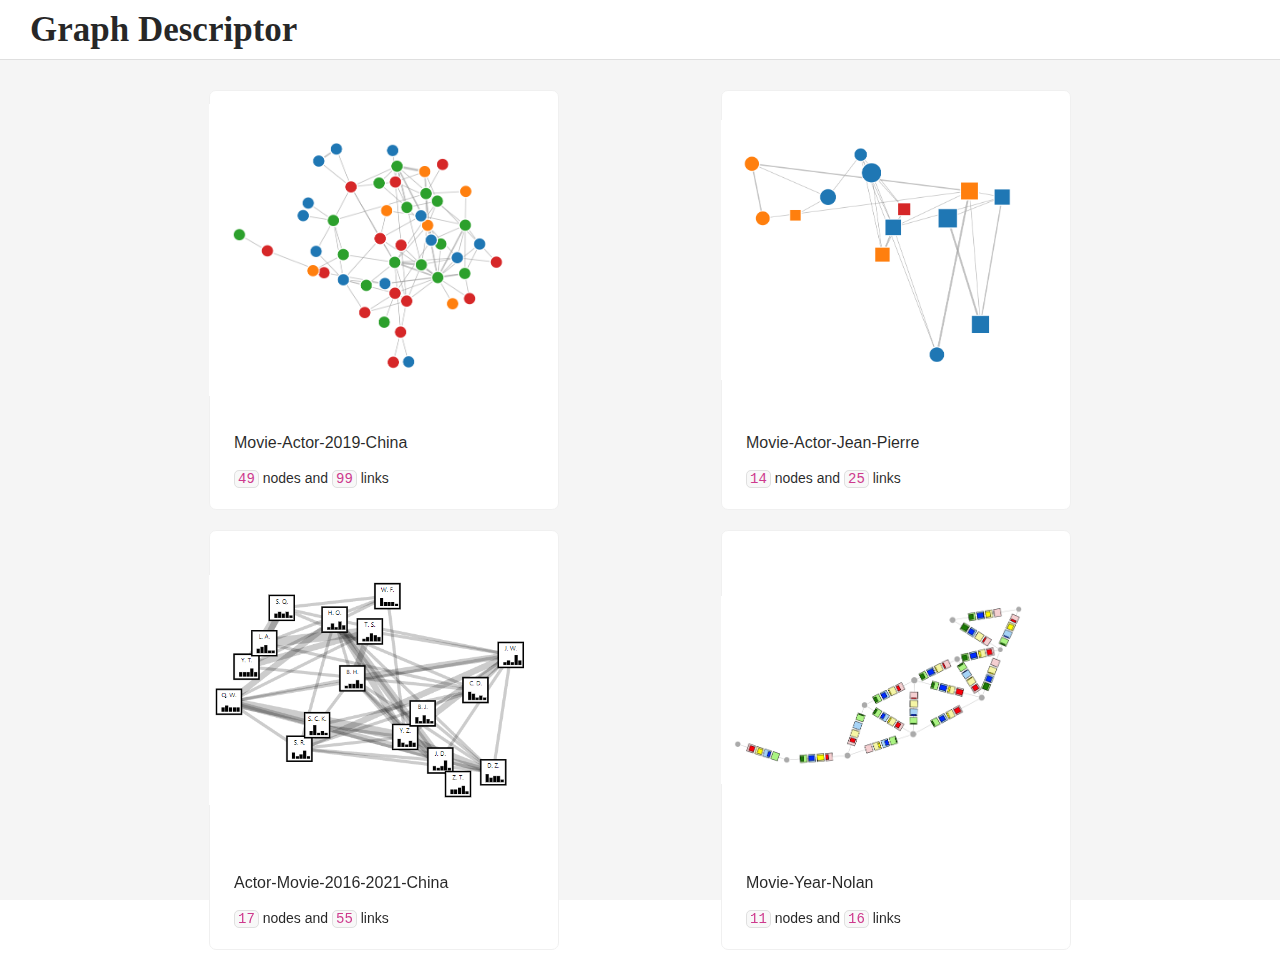
<file: index.html>
<!doctype html><html lang="en"><head><meta charset="utf-8" lang="en-us"/><link rel="icon" href="/favicon.ico"/><meta name="viewport" content="width=device-width,initial-scale=1"/><meta name="theme-color" content="#000000"/><meta name="description" content="Web site created using create-react-app"/><link rel="apple-touch-icon" href="/logo192.png"/><link rel="manifest" href="/manifest.json"/><title>Graph Auxiliaries</title><link href="/static/css/2.6225dae6.chunk.css" rel="stylesheet"><link href="/static/css/main.42144d63.chunk.css" rel="stylesheet"></head><body><noscript>You need to enable JavaScript to run this app.</noscript><div id="root"></div><script>!function(e){function r(r){for(var n,a,i=r[0],c=r[1],l=r[2],f=0,s=[];f<i.length;f++)a=i[f],Object.prototype.hasOwnProperty.call(o,a)&&o[a]&&s.push(o[a][0]),o[a]=0;for(n in c)Object.prototype.hasOwnProperty.call(c,n)&&(e[n]=c[n]);for(p&&p(r);s.length;)s.shift()();return u.push.apply(u,l||[]),t()}function t(){for(var e,r=0;r<u.length;r++){for(var t=u[r],n=!0,i=1;i<t.length;i++){var c=t[i];0!==o[c]&&(n=!1)}n&&(u.splice(r--,1),e=a(a.s=t[0]))}return e}var n={},o={1:0},u=[];function a(r){if(n[r])return n[r].exports;var t=n[r]={i:r,l:!1,exports:{}};return e[r].call(t.exports,t,t.exports,a),t.l=!0,t.exports}a.e=function(e){var r=[],t=o[e];if(0!==t)if(t)r.push(t[2]);else{var n=new Promise((function(r,n){t=o[e]=[r,n]}));r.push(t[2]=n);var u,i=document.createElement("script");i.charset="utf-8",i.timeout=120,a.nc&&i.setAttribute("nonce",a.nc),i.src=function(e){return a.p+"static/js/"+({}[e]||e)+"."+{3:"7b218ca1"}[e]+".chunk.js"}(e);var c=new Error;u=function(r){i.onerror=i.onload=null,clearTimeout(l);var t=o[e];if(0!==t){if(t){var n=r&&("load"===r.type?"missing":r.type),u=r&&r.target&&r.target.src;c.message="Loading chunk "+e+" failed.\n("+n+": "+u+")",c.name="ChunkLoadError",c.type=n,c.request=u,t[1](c)}o[e]=void 0}};var l=setTimeout((function(){u({type:"timeout",target:i})}),12e4);i.onerror=i.onload=u,document.head.appendChild(i)}return Promise.all(r)},a.m=e,a.c=n,a.d=function(e,r,t){a.o(e,r)||Object.defineProperty(e,r,{enumerable:!0,get:t})},a.r=function(e){"undefined"!=typeof Symbol&&Symbol.toStringTag&&Object.defineProperty(e,Symbol.toStringTag,{value:"Module"}),Object.defineProperty(e,"__esModule",{value:!0})},a.t=function(e,r){if(1&r&&(e=a(e)),8&r)return e;if(4&r&&"object"==typeof e&&e&&e.__esModule)return e;var t=Object.create(null);if(a.r(t),Object.defineProperty(t,"default",{enumerable:!0,value:e}),2&r&&"string"!=typeof e)for(var n in e)a.d(t,n,function(r){return e[r]}.bind(null,n));return t},a.n=function(e){var r=e&&e.__esModule?function(){return e.default}:function(){return e};return a.d(r,"a",r),r},a.o=function(e,r){return Object.prototype.hasOwnProperty.call(e,r)},a.p="/",a.oe=function(e){throw console.error(e),e};var i=this["webpackJsonpgraph-descriptor"]=this["webpackJsonpgraph-descriptor"]||[],c=i.push.bind(i);i.push=r,i=i.slice();for(var l=0;l<i.length;l++)r(i[l]);var p=c;t()}([])</script><script src="/static/js/2.f3a6662b.chunk.js"></script><script src="/static/js/main.dfab8a91.chunk.js"></script></body></html>
</file>
<file: static/css/main.42144d63.chunk.css>
body{margin:0;font-family:-apple-system,BlinkMacSystemFont,"Segoe UI","Roboto","Oxygen","Ubuntu","Cantarell","Fira Sans","Droid Sans","Helvetica Neue",sans-serif;-webkit-font-smoothing:antialiased;-moz-osx-font-smoothing:grayscale;overflow:hidden}code{font-family:source-code-pro,Menlo,Monaco,Consolas,"Courier New",monospace}#desc-code-data{overflow-y:hidden}#desc-code-data:hover{overflow-y:scroll}#desc-code-data::-webkit-scrollbar{width:6px;height:1px}#desc-code-data::-webkit-scrollbar-thumb{background:#535353}#desc-code-data::-webkit-scrollbar-track{background:#ededed}@-webkit-keyframes scale{0%{-webkit-transform:scale(1);transform:scale(1);opacity:1}45%{-webkit-transform:scale(.1);transform:scale(.1);opacity:.7}80%{-webkit-transform:scale(1);transform:scale(1);opacity:1}}.ball-pulse>div:first-child{-webkit-animation:scale .75s cubic-bezier(.2,.68,.18,1.08) -.24s infinite;animation:scale .75s cubic-bezier(.2,.68,.18,1.08) -.24s infinite}.ball-pulse>div:nth-child(2){-webkit-animation:scale .75s cubic-bezier(.2,.68,.18,1.08) -.12s infinite;animation:scale .75s cubic-bezier(.2,.68,.18,1.08) -.12s infinite}.ball-pulse>div:nth-child(3){-webkit-animation:scale .75s cubic-bezier(.2,.68,.18,1.08) 0s infinite;animation:scale .75s cubic-bezier(.2,.68,.18,1.08) 0s infinite}.ball-pulse>div{background-color:#fff;width:15px;height:15px;border-radius:100%;margin:2px;-webkit-animation-fill-mode:both;animation-fill-mode:both;display:inline-block}@-webkit-keyframes ball-pulse-sync{33%{-webkit-transform:translateY(10px);transform:translateY(10px)}66%{-webkit-transform:translateY(-10px);transform:translateY(-10px)}to{-webkit-transform:translateY(0);transform:translateY(0)}}@keyframes ball-pulse-sync{33%{-webkit-transform:translateY(10px);transform:translateY(10px)}66%{-webkit-transform:translateY(-10px);transform:translateY(-10px)}to{-webkit-transform:translateY(0);transform:translateY(0)}}.ball-pulse-sync>div:first-child{-webkit-animation:ball-pulse-sync .6s ease-in-out -.14s infinite;animation:ball-pulse-sync .6s ease-in-out -.14s infinite}.ball-pulse-sync>div:nth-child(2){-webkit-animation:ball-pulse-sync .6s ease-in-out -.07s infinite;animation:ball-pulse-sync .6s ease-in-out -.07s infinite}.ball-pulse-sync>div:nth-child(3){-webkit-animation:ball-pulse-sync .6s ease-in-out 0s infinite;animation:ball-pulse-sync .6s ease-in-out 0s infinite}.ball-pulse-sync>div{background-color:#fff;width:15px;height:15px;border-radius:100%;margin:2px;-webkit-animation-fill-mode:both;animation-fill-mode:both;display:inline-block}@-webkit-keyframes ball-scale{0%{-webkit-transform:scale(0);transform:scale(0)}to{-webkit-transform:scale(1);transform:scale(1);opacity:0}}@keyframes ball-scale{0%{-webkit-transform:scale(0);transform:scale(0)}to{-webkit-transform:scale(1);transform:scale(1);opacity:0}}.ball-scale>div{background-color:#fff;width:15px;height:15px;border-radius:100%;margin:2px;-webkit-animation-fill-mode:both;animation-fill-mode:both;display:inline-block;height:60px;width:60px;-webkit-animation:ball-scale 1s ease-in-out 0s infinite;animation:ball-scale 1s ease-in-out 0s infinite}.ball-scale-random{width:37px;height:40px}.ball-scale-random>div{background-color:#fff;width:15px;height:15px;border-radius:100%;margin:2px;-webkit-animation-fill-mode:both;animation-fill-mode:both;position:absolute;display:inline-block;height:30px;width:30px;-webkit-animation:ball-scale 1s ease-in-out 0s infinite;animation:ball-scale 1s ease-in-out 0s infinite}.ball-scale-random>div:first-child{margin-left:-7px;-webkit-animation:ball-scale 1s ease-in-out .2s infinite;animation:ball-scale 1s ease-in-out .2s infinite}.ball-scale-random>div:nth-child(3){margin-left:-2px;margin-top:9px;-webkit-animation:ball-scale 1s ease-in-out .5s infinite;animation:ball-scale 1s ease-in-out .5s infinite}@-webkit-keyframes rotate{0%{-webkit-transform:rotate(0deg);transform:rotate(0deg)}50%{-webkit-transform:rotate(180deg);transform:rotate(180deg)}to{-webkit-transform:rotate(1turn);transform:rotate(1turn)}}.ball-rotate,.ball-rotate>div{position:relative}.ball-rotate>div{background-color:#fff;width:15px;height:15px;border-radius:100%;margin:2px;-webkit-animation-fill-mode:both;animation-fill-mode:both}.ball-rotate>div:first-child{-webkit-animation:rotate 1s cubic-bezier(.7,-.13,.22,.86) 0s infinite;animation:rotate 1s cubic-bezier(.7,-.13,.22,.86) 0s infinite}.ball-rotate>div:after,.ball-rotate>div:before{background-color:#fff;width:15px;height:15px;border-radius:100%;margin:2px;content:"";position:absolute;opacity:.8}.ball-rotate>div:before{top:0;left:-28px}.ball-rotate>div:after{top:0;left:25px}.ball-clip-rotate>div{background-color:#fff;width:15px;height:15px;border-radius:100%;margin:2px;-webkit-animation-fill-mode:both;animation-fill-mode:both;border:2px solid;border-color:#fff #fff transparent;height:26px;width:26px;background:transparent!important;display:inline-block;-webkit-animation:rotate .75s linear 0s infinite;animation:rotate .75s linear 0s infinite}@keyframes scale{30%{-webkit-transform:scale(.3);transform:scale(.3)}to{-webkit-transform:scale(1);transform:scale(1)}}.ball-clip-rotate-pulse{position:relative;-webkit-transform:translateY(-15px);transform:translateY(-15px)}.ball-clip-rotate-pulse>div{-webkit-animation-fill-mode:both;animation-fill-mode:both;position:absolute;top:0;left:0;border-radius:100%}.ball-clip-rotate-pulse>div:first-child{background:#fff;height:16px;width:16px;top:7px;left:-7px;-webkit-animation:scale 1s cubic-bezier(.09,.57,.49,.9) 0s infinite;animation:scale 1s cubic-bezier(.09,.57,.49,.9) 0s infinite}.ball-clip-rotate-pulse>div:last-child{position:absolute;width:30px;height:30px;left:-16px;top:-2px;background:transparent;border:2px solid;border-color:#fff transparent;border-style:solid;border-width:2px;-webkit-animation:rotate 1s cubic-bezier(.09,.57,.49,.9) 0s infinite;animation:rotate 1s cubic-bezier(.09,.57,.49,.9) 0s infinite;-webkit-animation-duration:1s;animation-duration:1s}@keyframes rotate{0%{-webkit-transform:rotate(0deg) scale(1);transform:rotate(0deg) scale(1)}50%{-webkit-transform:rotate(180deg) scale(.6);transform:rotate(180deg) scale(.6)}to{-webkit-transform:rotate(1turn) scale(1);transform:rotate(1turn) scale(1)}}.ball-clip-rotate-multiple{position:relative}.ball-clip-rotate-multiple>div{-webkit-animation-fill-mode:both;animation-fill-mode:both;position:absolute;left:-20px;top:-20px;border-color:transparent #fff;border-style:solid;border-width:2px;border-radius:100%;height:35px;width:35px;-webkit-animation:rotate 1s ease-in-out 0s infinite;animation:rotate 1s ease-in-out 0s infinite}.ball-clip-rotate-multiple>div:last-child{display:inline-block;top:-10px;left:-10px;width:15px;height:15px;-webkit-animation-duration:.5s;animation-duration:.5s;border-color:#fff transparent;-webkit-animation-direction:reverse;animation-direction:reverse}@-webkit-keyframes ball-scale-ripple{0%{-webkit-transform:scale(.1);transform:scale(.1);opacity:1}70%{-webkit-transform:scale(1);transform:scale(1);opacity:.7}to{opacity:0}}@keyframes ball-scale-ripple{0%{-webkit-transform:scale(.1);transform:scale(.1);opacity:1}70%{-webkit-transform:scale(1);transform:scale(1);opacity:.7}to{opacity:0}}.ball-scale-ripple>div{-webkit-animation-fill-mode:both;animation-fill-mode:both;height:50px;width:50px;border-radius:100%;border:2px solid #fff;-webkit-animation:ball-scale-ripple 1s cubic-bezier(.21,.53,.56,.8) 0s infinite;animation:ball-scale-ripple 1s cubic-bezier(.21,.53,.56,.8) 0s infinite}@-webkit-keyframes ball-scale-ripple-multiple{0%{-webkit-transform:scale(.1);transform:scale(.1);opacity:1}70%{-webkit-transform:scale(1);transform:scale(1);opacity:.7}to{opacity:0}}@keyframes ball-scale-ripple-multiple{0%{-webkit-transform:scale(.1);transform:scale(.1);opacity:1}70%{-webkit-transform:scale(1);transform:scale(1);opacity:.7}to{opacity:0}}.ball-scale-ripple-multiple{position:relative;-webkit-transform:translateY(-25px);transform:translateY(-25px)}.ball-scale-ripple-multiple>div:nth-child(0){-webkit-animation-delay:-.8s;animation-delay:-.8s}.ball-scale-ripple-multiple>div:first-child{-webkit-animation-delay:-.6s;animation-delay:-.6s}.ball-scale-ripple-multiple>div:nth-child(2){-webkit-animation-delay:-.4s;animation-delay:-.4s}.ball-scale-ripple-multiple>div:nth-child(3){-webkit-animation-delay:-.2s;animation-delay:-.2s}.ball-scale-ripple-multiple>div{-webkit-animation-fill-mode:both;animation-fill-mode:both;position:absolute;top:-2px;left:-26px;width:50px;height:50px;border-radius:100%;border:2px solid #fff;-webkit-animation:ball-scale-ripple-multiple 1.25s cubic-bezier(.21,.53,.56,.8) 0s infinite;animation:ball-scale-ripple-multiple 1.25s cubic-bezier(.21,.53,.56,.8) 0s infinite}@-webkit-keyframes ball-beat{50%{opacity:.2;-webkit-transform:scale(.75);transform:scale(.75)}to{opacity:1;-webkit-transform:scale(1);transform:scale(1)}}@keyframes ball-beat{50%{opacity:.2;-webkit-transform:scale(.75);transform:scale(.75)}to{opacity:1;-webkit-transform:scale(1);transform:scale(1)}}.ball-beat>div{background-color:#fff;width:15px;height:15px;border-radius:100%;margin:2px;-webkit-animation-fill-mode:both;animation-fill-mode:both;display:inline-block;-webkit-animation:ball-beat .7s linear 0s infinite;animation:ball-beat .7s linear 0s infinite}.ball-beat>div:nth-child(2n-1){-webkit-animation-delay:-.35s!important;animation-delay:-.35s!important}@-webkit-keyframes ball-scale-multiple{0%{-webkit-transform:scale(0);transform:scale(0);opacity:0}5%{opacity:1}to{-webkit-transform:scale(1);transform:scale(1);opacity:0}}@keyframes ball-scale-multiple{0%{-webkit-transform:scale(0);transform:scale(0);opacity:0}5%{opacity:1}to{-webkit-transform:scale(1);transform:scale(1);opacity:0}}.ball-scale-multiple{position:relative;-webkit-transform:translateY(-30px);transform:translateY(-30px)}.ball-scale-multiple>div:nth-child(2){-webkit-animation-delay:-.4s;animation-delay:-.4s}.ball-scale-multiple>div:nth-child(3){-webkit-animation-delay:-.2s;animation-delay:-.2s}.ball-scale-multiple>div{background-color:#fff;width:15px;height:15px;border-radius:100%;-webkit-animation-fill-mode:both;animation-fill-mode:both;position:absolute;left:-30px;top:0;opacity:0;margin:0;width:60px;height:60px;-webkit-animation:ball-scale-multiple 1s linear 0s infinite;animation:ball-scale-multiple 1s linear 0s infinite}@-webkit-keyframes ball-triangle-path-1{33%{-webkit-transform:translate(25px,-50px);transform:translate(25px,-50px)}66%{-webkit-transform:translate(50px);transform:translate(50px)}to{-webkit-transform:translate(0);transform:translate(0)}}@keyframes ball-triangle-path-1{33%{-webkit-transform:translate(25px,-50px);transform:translate(25px,-50px)}66%{-webkit-transform:translate(50px);transform:translate(50px)}to{-webkit-transform:translate(0);transform:translate(0)}}@-webkit-keyframes ball-triangle-path-2{33%{-webkit-transform:translate(25px,50px);transform:translate(25px,50px)}66%{-webkit-transform:translate(-25px,50px);transform:translate(-25px,50px)}to{-webkit-transform:translate(0);transform:translate(0)}}@keyframes ball-triangle-path-2{33%{-webkit-transform:translate(25px,50px);transform:translate(25px,50px)}66%{-webkit-transform:translate(-25px,50px);transform:translate(-25px,50px)}to{-webkit-transform:translate(0);transform:translate(0)}}@-webkit-keyframes ball-triangle-path-3{33%{-webkit-transform:translate(-50px);transform:translate(-50px)}66%{-webkit-transform:translate(-25px,-50px);transform:translate(-25px,-50px)}to{-webkit-transform:translate(0);transform:translate(0)}}@keyframes ball-triangle-path-3{33%{-webkit-transform:translate(-50px);transform:translate(-50px)}66%{-webkit-transform:translate(-25px,-50px);transform:translate(-25px,-50px)}to{-webkit-transform:translate(0);transform:translate(0)}}.ball-triangle-path{position:relative;-webkit-transform:translate(-29.994px,-37.50938px);transform:translate(-29.994px,-37.50938px)}.ball-triangle-path>div:first-child{-webkit-animation-name:ball-triangle-path-1;animation-name:ball-triangle-path-1;-webkit-animation-timing-function:ease-in-out;animation-timing-function:ease-in-out;-webkit-animation-iteration-count:infinite;animation-iteration-count:infinite}.ball-triangle-path>div:first-child,.ball-triangle-path>div:nth-child(2){-webkit-animation-delay:0;animation-delay:0;-webkit-animation-duration:2s;animation-duration:2s}.ball-triangle-path>div:nth-child(2){-webkit-animation-name:ball-triangle-path-2;animation-name:ball-triangle-path-2;-webkit-animation-timing-function:ease-in-out;animation-timing-function:ease-in-out;-webkit-animation-iteration-count:infinite;animation-iteration-count:infinite}.ball-triangle-path>div:nth-child(3){-webkit-animation-name:ball-triangle-path-3;animation-name:ball-triangle-path-3;-webkit-animation-delay:0;animation-delay:0;-webkit-animation-duration:2s;animation-duration:2s;-webkit-animation-timing-function:ease-in-out;animation-timing-function:ease-in-out;-webkit-animation-iteration-count:infinite;animation-iteration-count:infinite}.ball-triangle-path>div{-webkit-animation-fill-mode:both;animation-fill-mode:both;position:absolute;width:10px;height:10px;border-radius:100%;border:1px solid #fff}.ball-triangle-path>div:first-of-type{top:50px}.ball-triangle-path>div:nth-of-type(2){left:25px}.ball-triangle-path>div:nth-of-type(3){top:50px;left:50px}@-webkit-keyframes ball-pulse-rise-even{0%{-webkit-transform:scale(1.1);transform:scale(1.1)}25%{-webkit-transform:translateY(-30px);transform:translateY(-30px)}50%{-webkit-transform:scale(.4);transform:scale(.4)}75%{-webkit-transform:translateY(30px);transform:translateY(30px)}to{-webkit-transform:translateY(0);transform:translateY(0);-webkit-transform:scale(1);transform:scale(1)}}@keyframes ball-pulse-rise-even{0%{-webkit-transform:scale(1.1);transform:scale(1.1)}25%{-webkit-transform:translateY(-30px);transform:translateY(-30px)}50%{-webkit-transform:scale(.4);transform:scale(.4)}75%{-webkit-transform:translateY(30px);transform:translateY(30px)}to{-webkit-transform:translateY(0);transform:translateY(0);-webkit-transform:scale(1);transform:scale(1)}}@-webkit-keyframes ball-pulse-rise-odd{0%{-webkit-transform:scale(.4);transform:scale(.4)}25%{-webkit-transform:translateY(30px);transform:translateY(30px)}50%{-webkit-transform:scale(1.1);transform:scale(1.1)}75%{-webkit-transform:translateY(-30px);transform:translateY(-30px)}to{-webkit-transform:translateY(0);transform:translateY(0);-webkit-transform:scale(.75);transform:scale(.75)}}@keyframes ball-pulse-rise-odd{0%{-webkit-transform:scale(.4);transform:scale(.4)}25%{-webkit-transform:translateY(30px);transform:translateY(30px)}50%{-webkit-transform:scale(1.1);transform:scale(1.1)}75%{-webkit-transform:translateY(-30px);transform:translateY(-30px)}to{-webkit-transform:translateY(0);transform:translateY(0);-webkit-transform:scale(.75);transform:scale(.75)}}.ball-pulse-rise>div{background-color:#fff;width:15px;height:15px;border-radius:100%;margin:2px;-webkit-animation-fill-mode:both;animation-fill-mode:both;display:inline-block;-webkit-animation-duration:1s;animation-duration:1s;-webkit-animation-timing-function:cubic-bezier(.15,.46,.9,.6);animation-timing-function:cubic-bezier(.15,.46,.9,.6);-webkit-animation-iteration-count:infinite;animation-iteration-count:infinite;-webkit-animation-delay:0;animation-delay:0}.ball-pulse-rise>div:nth-child(2n){-webkit-animation-name:ball-pulse-rise-even;animation-name:ball-pulse-rise-even}.ball-pulse-rise>div:nth-child(2n-1){-webkit-animation-name:ball-pulse-rise-odd;animation-name:ball-pulse-rise-odd}@-webkit-keyframes ball-grid-beat{50%{opacity:.7}to{opacity:1}}@keyframes ball-grid-beat{50%{opacity:.7}to{opacity:1}}.ball-grid-beat{width:57px}.ball-grid-beat>div:first-child{-webkit-animation-delay:.15s;animation-delay:.15s;-webkit-animation-duration:1.45s;animation-duration:1.45s}.ball-grid-beat>div:nth-child(2){-webkit-animation-delay:-.02s;animation-delay:-.02s;-webkit-animation-duration:.97s;animation-duration:.97s}.ball-grid-beat>div:nth-child(3){-webkit-animation-delay:.66s;animation-delay:.66s;-webkit-animation-duration:1.23s;animation-duration:1.23s}.ball-grid-beat>div:nth-child(4){-webkit-animation-delay:.64s;animation-delay:.64s;-webkit-animation-duration:1.24s;animation-duration:1.24s}.ball-grid-beat>div:nth-child(5){-webkit-animation-delay:-.19s;animation-delay:-.19s;-webkit-animation-duration:1.13s;animation-duration:1.13s}.ball-grid-beat>div:nth-child(6){-webkit-animation-delay:.69s;animation-delay:.69s;-webkit-animation-duration:1.42s;animation-duration:1.42s}.ball-grid-beat>div:nth-child(7){-webkit-animation-delay:.58s;animation-delay:.58s;-webkit-animation-duration:1.14s;animation-duration:1.14s}.ball-grid-beat>div:nth-child(8){-webkit-animation-delay:.21s;animation-delay:.21s;-webkit-animation-duration:1.17s;animation-duration:1.17s}.ball-grid-beat>div:nth-child(9){-webkit-animation-delay:-.18s;animation-delay:-.18s;-webkit-animation-duration:.65s;animation-duration:.65s}.ball-grid-beat>div{background-color:#fff;width:15px;height:15px;border-radius:100%;margin:2px;-webkit-animation-fill-mode:both;animation-fill-mode:both;display:inline-block;float:left;-webkit-animation-name:ball-grid-beat;animation-name:ball-grid-beat;-webkit-animation-iteration-count:infinite;animation-iteration-count:infinite;-webkit-animation-delay:0;animation-delay:0}@-webkit-keyframes ball-grid-pulse{0%{-webkit-transform:scale(1);transform:scale(1)}50%{-webkit-transform:scale(.5);transform:scale(.5);opacity:.7}to{-webkit-transform:scale(1);transform:scale(1);opacity:1}}@keyframes ball-grid-pulse{0%{-webkit-transform:scale(1);transform:scale(1)}50%{-webkit-transform:scale(.5);transform:scale(.5);opacity:.7}to{-webkit-transform:scale(1);transform:scale(1);opacity:1}}.ball-grid-pulse{width:57px}.ball-grid-pulse>div:first-child{-webkit-animation-delay:.22s;animation-delay:.22s;-webkit-animation-duration:.9s;animation-duration:.9s}.ball-grid-pulse>div:nth-child(2){-webkit-animation-delay:.64s;animation-delay:.64s;-webkit-animation-duration:1s;animation-duration:1s}.ball-grid-pulse>div:nth-child(3){-webkit-animation-delay:-.15s;animation-delay:-.15s;-webkit-animation-duration:.63s;animation-duration:.63s}.ball-grid-pulse>div:nth-child(4){-webkit-animation-delay:-.03s;animation-delay:-.03s;-webkit-animation-duration:1.24s;animation-duration:1.24s}.ball-grid-pulse>div:nth-child(5){-webkit-animation-delay:.08s;animation-delay:.08s;-webkit-animation-duration:1.37s;animation-duration:1.37s}.ball-grid-pulse>div:nth-child(6){-webkit-animation-delay:.43s;animation-delay:.43s;-webkit-animation-duration:1.55s;animation-duration:1.55s}.ball-grid-pulse>div:nth-child(7){-webkit-animation-delay:.05s;animation-delay:.05s;-webkit-animation-duration:.7s;animation-duration:.7s}.ball-grid-pulse>div:nth-child(8){-webkit-animation-delay:.05s;animation-delay:.05s;-webkit-animation-duration:.97s;animation-duration:.97s}.ball-grid-pulse>div:nth-child(9){-webkit-animation-delay:.3s;animation-delay:.3s;-webkit-animation-duration:.63s;animation-duration:.63s}.ball-grid-pulse>div{background-color:#fff;width:15px;height:15px;border-radius:100%;margin:2px;-webkit-animation-fill-mode:both;animation-fill-mode:both;display:inline-block;float:left;-webkit-animation-name:ball-grid-pulse;animation-name:ball-grid-pulse;-webkit-animation-iteration-count:infinite;animation-iteration-count:infinite;-webkit-animation-delay:0;animation-delay:0}@-webkit-keyframes ball-spin-fade-loader{50%{opacity:.3;-webkit-transform:scale(.4);transform:scale(.4)}to{opacity:1;-webkit-transform:scale(1);transform:scale(1)}}@keyframes ball-spin-fade-loader{50%{opacity:.3;-webkit-transform:scale(.4);transform:scale(.4)}to{opacity:1;-webkit-transform:scale(1);transform:scale(1)}}.ball-spin-fade-loader{position:relative;top:-10px;left:-10px}.ball-spin-fade-loader>div:first-child{top:25px;left:0;-webkit-animation:ball-spin-fade-loader 1s linear -.96s infinite;animation:ball-spin-fade-loader 1s linear -.96s infinite}.ball-spin-fade-loader>div:nth-child(2){top:17.04545px;left:17.04545px;-webkit-animation:ball-spin-fade-loader 1s linear -.84s infinite;animation:ball-spin-fade-loader 1s linear -.84s infinite}.ball-spin-fade-loader>div:nth-child(3){top:0;left:25px;-webkit-animation:ball-spin-fade-loader 1s linear -.72s infinite;animation:ball-spin-fade-loader 1s linear -.72s infinite}.ball-spin-fade-loader>div:nth-child(4){top:-17.04545px;left:17.04545px;-webkit-animation:ball-spin-fade-loader 1s linear -.6s infinite;animation:ball-spin-fade-loader 1s linear -.6s infinite}.ball-spin-fade-loader>div:nth-child(5){top:-25px;left:0;-webkit-animation:ball-spin-fade-loader 1s linear -.48s infinite;animation:ball-spin-fade-loader 1s linear -.48s infinite}.ball-spin-fade-loader>div:nth-child(6){top:-17.04545px;left:-17.04545px;-webkit-animation:ball-spin-fade-loader 1s linear -.36s infinite;animation:ball-spin-fade-loader 1s linear -.36s infinite}.ball-spin-fade-loader>div:nth-child(7){top:0;left:-25px;-webkit-animation:ball-spin-fade-loader 1s linear -.24s infinite;animation:ball-spin-fade-loader 1s linear -.24s infinite}.ball-spin-fade-loader>div:nth-child(8){top:17.04545px;left:-17.04545px;-webkit-animation:ball-spin-fade-loader 1s linear -.12s infinite;animation:ball-spin-fade-loader 1s linear -.12s infinite}.ball-spin-fade-loader>div{background-color:#fff;width:15px;height:15px;border-radius:100%;margin:2px;-webkit-animation-fill-mode:both;animation-fill-mode:both;position:absolute}@-webkit-keyframes ball-spin-loader{75%{opacity:.2}to{opacity:1}}@keyframes ball-spin-loader{75%{opacity:.2}to{opacity:1}}.ball-spin-loader{position:relative}.ball-spin-loader>span:first-child{top:45px;left:0;-webkit-animation:ball-spin-loader 2s linear .9s infinite;animation:ball-spin-loader 2s linear .9s infinite}.ball-spin-loader>span:nth-child(2){top:30.68182px;left:30.68182px;-webkit-animation:ball-spin-loader 2s linear 1.8s infinite;animation:ball-spin-loader 2s linear 1.8s infinite}.ball-spin-loader>span:nth-child(3){top:0;left:45px;-webkit-animation:ball-spin-loader 2s linear 2.7s infinite;animation:ball-spin-loader 2s linear 2.7s infinite}.ball-spin-loader>span:nth-child(4){top:-30.68182px;left:30.68182px;-webkit-animation:ball-spin-loader 2s linear 3.6s infinite;animation:ball-spin-loader 2s linear 3.6s infinite}.ball-spin-loader>span:nth-child(5){top:-45px;left:0;-webkit-animation:ball-spin-loader 2s linear 4.5s infinite;animation:ball-spin-loader 2s linear 4.5s infinite}.ball-spin-loader>span:nth-child(6){top:-30.68182px;left:-30.68182px;-webkit-animation:ball-spin-loader 2s linear 5.4s infinite;animation:ball-spin-loader 2s linear 5.4s infinite}.ball-spin-loader>span:nth-child(7){top:0;left:-45px;-webkit-animation:ball-spin-loader 2s linear 6.3s infinite;animation:ball-spin-loader 2s linear 6.3s infinite}.ball-spin-loader>span:nth-child(8){top:30.68182px;left:-30.68182px;-webkit-animation:ball-spin-loader 2s linear 7.2s infinite;animation:ball-spin-loader 2s linear 7.2s infinite}.ball-spin-loader>div{-webkit-animation-fill-mode:both;animation-fill-mode:both;position:absolute;width:15px;height:15px;border-radius:100%;background:green}@-webkit-keyframes ball-zig{33%{-webkit-transform:translate(-15px,-30px);transform:translate(-15px,-30px)}66%{-webkit-transform:translate(15px,-30px);transform:translate(15px,-30px)}to{-webkit-transform:translate(0);transform:translate(0)}}@keyframes ball-zig{33%{-webkit-transform:translate(-15px,-30px);transform:translate(-15px,-30px)}66%{-webkit-transform:translate(15px,-30px);transform:translate(15px,-30px)}to{-webkit-transform:translate(0);transform:translate(0)}}@-webkit-keyframes ball-zag{33%{-webkit-transform:translate(15px,30px);transform:translate(15px,30px)}66%{-webkit-transform:translate(-15px,30px);transform:translate(-15px,30px)}to{-webkit-transform:translate(0);transform:translate(0)}}@keyframes ball-zag{33%{-webkit-transform:translate(15px,30px);transform:translate(15px,30px)}66%{-webkit-transform:translate(-15px,30px);transform:translate(-15px,30px)}to{-webkit-transform:translate(0);transform:translate(0)}}.ball-zig-zag{position:relative;-webkit-transform:translate(-15px,-15px);transform:translate(-15px,-15px)}.ball-zig-zag>div{background-color:#fff;width:15px;height:15px;border-radius:100%;-webkit-animation-fill-mode:both;animation-fill-mode:both;position:absolute;margin:2px 2px 2px 15px;top:4px;left:-7px}.ball-zig-zag>div:first-child{-webkit-animation:ball-zig .7s linear 0s infinite;animation:ball-zig .7s linear 0s infinite}.ball-zig-zag>div:last-child{-webkit-animation:ball-zag .7s linear 0s infinite;animation:ball-zag .7s linear 0s infinite}@-webkit-keyframes ball-zig-deflect{17%{-webkit-transform:translate(-15px,-30px);transform:translate(-15px,-30px)}34%{-webkit-transform:translate(15px,-30px);transform:translate(15px,-30px)}50%{-webkit-transform:translate(0);transform:translate(0)}67%{-webkit-transform:translate(15px,-30px);transform:translate(15px,-30px)}84%{-webkit-transform:translate(-15px,-30px);transform:translate(-15px,-30px)}to{-webkit-transform:translate(0);transform:translate(0)}}@keyframes ball-zig-deflect{17%{-webkit-transform:translate(-15px,-30px);transform:translate(-15px,-30px)}34%{-webkit-transform:translate(15px,-30px);transform:translate(15px,-30px)}50%{-webkit-transform:translate(0);transform:translate(0)}67%{-webkit-transform:translate(15px,-30px);transform:translate(15px,-30px)}84%{-webkit-transform:translate(-15px,-30px);transform:translate(-15px,-30px)}to{-webkit-transform:translate(0);transform:translate(0)}}@-webkit-keyframes ball-zag-deflect{17%{-webkit-transform:translate(15px,30px);transform:translate(15px,30px)}34%{-webkit-transform:translate(-15px,30px);transform:translate(-15px,30px)}50%{-webkit-transform:translate(0);transform:translate(0)}67%{-webkit-transform:translate(-15px,30px);transform:translate(-15px,30px)}84%{-webkit-transform:translate(15px,30px);transform:translate(15px,30px)}to{-webkit-transform:translate(0);transform:translate(0)}}@keyframes ball-zag-deflect{17%{-webkit-transform:translate(15px,30px);transform:translate(15px,30px)}34%{-webkit-transform:translate(-15px,30px);transform:translate(-15px,30px)}50%{-webkit-transform:translate(0);transform:translate(0)}67%{-webkit-transform:translate(-15px,30px);transform:translate(-15px,30px)}84%{-webkit-transform:translate(15px,30px);transform:translate(15px,30px)}to{-webkit-transform:translate(0);transform:translate(0)}}.ball-zig-zag-deflect{position:relative;-webkit-transform:translate(-15px,-15px);transform:translate(-15px,-15px)}.ball-zig-zag-deflect>div{background-color:#fff;width:15px;height:15px;border-radius:100%;-webkit-animation-fill-mode:both;animation-fill-mode:both;position:absolute;margin:2px 2px 2px 15px;top:4px;left:-7px}.ball-zig-zag-deflect>div:first-child{-webkit-animation:ball-zig-deflect 1.5s linear 0s infinite;animation:ball-zig-deflect 1.5s linear 0s infinite}.ball-zig-zag-deflect>div:last-child{-webkit-animation:ball-zag-deflect 1.5s linear 0s infinite;animation:ball-zag-deflect 1.5s linear 0s infinite}@-webkit-keyframes line-scale{0%{-webkit-transform:scaley(1);transform:scaley(1)}50%{-webkit-transform:scaley(.4);transform:scaley(.4)}to{-webkit-transform:scaley(1);transform:scaley(1)}}@keyframes line-scale{0%{-webkit-transform:scaley(1);transform:scaley(1)}50%{-webkit-transform:scaley(.4);transform:scaley(.4)}to{-webkit-transform:scaley(1);transform:scaley(1)}}.line-scale>div:first-child{-webkit-animation:line-scale 1s cubic-bezier(.2,.68,.18,1.08) -.4s infinite;animation:line-scale 1s cubic-bezier(.2,.68,.18,1.08) -.4s infinite}.line-scale>div:nth-child(2){-webkit-animation:line-scale 1s cubic-bezier(.2,.68,.18,1.08) -.3s infinite;animation:line-scale 1s cubic-bezier(.2,.68,.18,1.08) -.3s infinite}.line-scale>div:nth-child(3){-webkit-animation:line-scale 1s cubic-bezier(.2,.68,.18,1.08) -.2s infinite;animation:line-scale 1s cubic-bezier(.2,.68,.18,1.08) -.2s infinite}.line-scale>div:nth-child(4){-webkit-animation:line-scale 1s cubic-bezier(.2,.68,.18,1.08) -.1s infinite;animation:line-scale 1s cubic-bezier(.2,.68,.18,1.08) -.1s infinite}.line-scale>div:nth-child(5){-webkit-animation:line-scale 1s cubic-bezier(.2,.68,.18,1.08) 0s infinite;animation:line-scale 1s cubic-bezier(.2,.68,.18,1.08) 0s infinite}.line-scale>div{background-color:#fff;width:4px;height:35px;border-radius:2px;margin:2px;-webkit-animation-fill-mode:both;animation-fill-mode:both;display:inline-block}@-webkit-keyframes line-scale-party{0%{-webkit-transform:scale(1);transform:scale(1)}50%{-webkit-transform:scale(.5);transform:scale(.5)}to{-webkit-transform:scale(1);transform:scale(1)}}@keyframes line-scale-party{0%{-webkit-transform:scale(1);transform:scale(1)}50%{-webkit-transform:scale(.5);transform:scale(.5)}to{-webkit-transform:scale(1);transform:scale(1)}}.line-scale-party>div:first-child{-webkit-animation-delay:.48s;animation-delay:.48s;-webkit-animation-duration:.54s;animation-duration:.54s}.line-scale-party>div:nth-child(2){-webkit-animation-delay:-.15s;animation-delay:-.15s;-webkit-animation-duration:1.15s;animation-duration:1.15s}.line-scale-party>div:nth-child(3){-webkit-animation-delay:.04s;animation-delay:.04s;-webkit-animation-duration:.77s;animation-duration:.77s}.line-scale-party>div:nth-child(4){-webkit-animation-delay:-.12s;animation-delay:-.12s;-webkit-animation-duration:.61s;animation-duration:.61s}.line-scale-party>div{background-color:#fff;width:4px;height:35px;border-radius:2px;margin:2px;-webkit-animation-fill-mode:both;animation-fill-mode:both;display:inline-block;-webkit-animation-name:line-scale-party;animation-name:line-scale-party;-webkit-animation-iteration-count:infinite;animation-iteration-count:infinite;-webkit-animation-delay:0;animation-delay:0}@-webkit-keyframes line-scale-pulse-out{0%{-webkit-transform:scaley(1);transform:scaley(1)}50%{-webkit-transform:scaley(.4);transform:scaley(.4)}to{-webkit-transform:scaley(1);transform:scaley(1)}}@keyframes line-scale-pulse-out{0%{-webkit-transform:scaley(1);transform:scaley(1)}50%{-webkit-transform:scaley(.4);transform:scaley(.4)}to{-webkit-transform:scaley(1);transform:scaley(1)}}.line-scale-pulse-out>div{background-color:#fff;width:4px;height:35px;border-radius:2px;margin:2px;-webkit-animation-fill-mode:both;animation-fill-mode:both;display:inline-block;-webkit-animation:line-scale-pulse-out .9s cubic-bezier(.85,.25,.37,.85) -.6s infinite;animation:line-scale-pulse-out .9s cubic-bezier(.85,.25,.37,.85) -.6s infinite}.line-scale-pulse-out>div:nth-child(2),.line-scale-pulse-out>div:nth-child(4){-webkit-animation-delay:-.4s!important;animation-delay:-.4s!important}.line-scale-pulse-out>div:first-child,.line-scale-pulse-out>div:nth-child(5){-webkit-animation-delay:-.2s!important;animation-delay:-.2s!important}@-webkit-keyframes line-scale-pulse-out-rapid{0%{-webkit-transform:scaley(1);transform:scaley(1)}80%{-webkit-transform:scaley(.3);transform:scaley(.3)}90%{-webkit-transform:scaley(1);transform:scaley(1)}}@keyframes line-scale-pulse-out-rapid{0%{-webkit-transform:scaley(1);transform:scaley(1)}80%{-webkit-transform:scaley(.3);transform:scaley(.3)}90%{-webkit-transform:scaley(1);transform:scaley(1)}}.line-scale-pulse-out-rapid>div{background-color:#fff;width:4px;height:35px;border-radius:2px;margin:2px;-webkit-animation-fill-mode:both;animation-fill-mode:both;display:inline-block;vertical-align:middle;-webkit-animation:line-scale-pulse-out-rapid .9s cubic-bezier(.11,.49,.38,.78) -.5s infinite;animation:line-scale-pulse-out-rapid .9s cubic-bezier(.11,.49,.38,.78) -.5s infinite}.line-scale-pulse-out-rapid>div:nth-child(2),.line-scale-pulse-out-rapid>div:nth-child(4){-webkit-animation-delay:-.25s!important;animation-delay:-.25s!important}.line-scale-pulse-out-rapid>div:first-child,.line-scale-pulse-out-rapid>div:nth-child(5){-webkit-animation-delay:0s!important;animation-delay:0s!important}@-webkit-keyframes line-spin-fade-loader{50%{opacity:.3}to{opacity:1}}@keyframes line-spin-fade-loader{50%{opacity:.3}to{opacity:1}}.line-spin-fade-loader{position:relative;top:-10px;left:-4px}.line-spin-fade-loader>div:first-child{top:20px;left:0;-webkit-animation:line-spin-fade-loader 1.2s ease-in-out -.84s infinite;animation:line-spin-fade-loader 1.2s ease-in-out -.84s infinite}.line-spin-fade-loader>div:nth-child(2){top:13.63636px;left:13.63636px;-webkit-transform:rotate(-45deg);transform:rotate(-45deg);-webkit-animation:line-spin-fade-loader 1.2s ease-in-out -.72s infinite;animation:line-spin-fade-loader 1.2s ease-in-out -.72s infinite}.line-spin-fade-loader>div:nth-child(3){top:0;left:20px;-webkit-transform:rotate(90deg);transform:rotate(90deg);-webkit-animation:line-spin-fade-loader 1.2s ease-in-out -.6s infinite;animation:line-spin-fade-loader 1.2s ease-in-out -.6s infinite}.line-spin-fade-loader>div:nth-child(4){top:-13.63636px;left:13.63636px;-webkit-transform:rotate(45deg);transform:rotate(45deg);-webkit-animation:line-spin-fade-loader 1.2s ease-in-out -.48s infinite;animation:line-spin-fade-loader 1.2s ease-in-out -.48s infinite}.line-spin-fade-loader>div:nth-child(5){top:-20px;left:0;-webkit-animation:line-spin-fade-loader 1.2s ease-in-out -.36s infinite;animation:line-spin-fade-loader 1.2s ease-in-out -.36s infinite}.line-spin-fade-loader>div:nth-child(6){top:-13.63636px;left:-13.63636px;-webkit-transform:rotate(-45deg);transform:rotate(-45deg);-webkit-animation:line-spin-fade-loader 1.2s ease-in-out -.24s infinite;animation:line-spin-fade-loader 1.2s ease-in-out -.24s infinite}.line-spin-fade-loader>div:nth-child(7){top:0;left:-20px;-webkit-transform:rotate(90deg);transform:rotate(90deg);-webkit-animation:line-spin-fade-loader 1.2s ease-in-out -.12s infinite;animation:line-spin-fade-loader 1.2s ease-in-out -.12s infinite}.line-spin-fade-loader>div:nth-child(8){top:13.63636px;left:-13.63636px;-webkit-transform:rotate(45deg);transform:rotate(45deg);-webkit-animation:line-spin-fade-loader 1.2s ease-in-out 0s infinite;animation:line-spin-fade-loader 1.2s ease-in-out 0s infinite}.line-spin-fade-loader>div{background-color:#fff;width:4px;height:35px;border-radius:2px;margin:2px;-webkit-animation-fill-mode:both;animation-fill-mode:both;position:absolute;width:5px;height:15px}@-webkit-keyframes triangle-skew-spin{25%{-webkit-transform:perspective(100px) rotateX(180deg) rotateY(0);transform:perspective(100px) rotateX(180deg) rotateY(0)}50%{-webkit-transform:perspective(100px) rotateX(180deg) rotateY(180deg);transform:perspective(100px) rotateX(180deg) rotateY(180deg)}75%{-webkit-transform:perspective(100px) rotateX(0) rotateY(180deg);transform:perspective(100px) rotateX(0) rotateY(180deg)}to{-webkit-transform:perspective(100px) rotateX(0) rotateY(0);transform:perspective(100px) rotateX(0) rotateY(0)}}@keyframes triangle-skew-spin{25%{-webkit-transform:perspective(100px) rotateX(180deg) rotateY(0);transform:perspective(100px) rotateX(180deg) rotateY(0)}50%{-webkit-transform:perspective(100px) rotateX(180deg) rotateY(180deg);transform:perspective(100px) rotateX(180deg) rotateY(180deg)}75%{-webkit-transform:perspective(100px) rotateX(0) rotateY(180deg);transform:perspective(100px) rotateX(0) rotateY(180deg)}to{-webkit-transform:perspective(100px) rotateX(0) rotateY(0);transform:perspective(100px) rotateX(0) rotateY(0)}}.triangle-skew-spin>div{-webkit-animation-fill-mode:both;animation-fill-mode:both;width:0;height:0;border-left:20px solid transparent;border-right:20px solid transparent;border-bottom:20px solid #fff;-webkit-animation:triangle-skew-spin 3s cubic-bezier(.09,.57,.49,.9) 0s infinite;animation:triangle-skew-spin 3s cubic-bezier(.09,.57,.49,.9) 0s infinite}@-webkit-keyframes square-spin{25%{-webkit-transform:perspective(100px) rotateX(180deg) rotateY(0);transform:perspective(100px) rotateX(180deg) rotateY(0)}50%{-webkit-transform:perspective(100px) rotateX(180deg) rotateY(180deg);transform:perspective(100px) rotateX(180deg) rotateY(180deg)}75%{-webkit-transform:perspective(100px) rotateX(0) rotateY(180deg);transform:perspective(100px) rotateX(0) rotateY(180deg)}to{-webkit-transform:perspective(100px) rotateX(0) rotateY(0);transform:perspective(100px) rotateX(0) rotateY(0)}}@keyframes square-spin{25%{-webkit-transform:perspective(100px) rotateX(180deg) rotateY(0);transform:perspective(100px) rotateX(180deg) rotateY(0)}50%{-webkit-transform:perspective(100px) rotateX(180deg) rotateY(180deg);transform:perspective(100px) rotateX(180deg) rotateY(180deg)}75%{-webkit-transform:perspective(100px) rotateX(0) rotateY(180deg);transform:perspective(100px) rotateX(0) rotateY(180deg)}to{-webkit-transform:perspective(100px) rotateX(0) rotateY(0);transform:perspective(100px) rotateX(0) rotateY(0)}}.square-spin>div{-webkit-animation-fill-mode:both;animation-fill-mode:both;width:50px;height:50px;background:#fff;-webkit-animation:square-spin 3s cubic-bezier(.09,.57,.49,.9) 0s infinite;animation:square-spin 3s cubic-bezier(.09,.57,.49,.9) 0s infinite}@-webkit-keyframes rotate_pacman_half_up{0%{-webkit-transform:rotate(270deg);transform:rotate(270deg)}50%{-webkit-transform:rotate(1turn);transform:rotate(1turn)}to{-webkit-transform:rotate(270deg);transform:rotate(270deg)}}@keyframes rotate_pacman_half_up{0%{-webkit-transform:rotate(270deg);transform:rotate(270deg)}50%{-webkit-transform:rotate(1turn);transform:rotate(1turn)}to{-webkit-transform:rotate(270deg);transform:rotate(270deg)}}@-webkit-keyframes rotate_pacman_half_down{0%{-webkit-transform:rotate(90deg);transform:rotate(90deg)}50%{-webkit-transform:rotate(0deg);transform:rotate(0deg)}to{-webkit-transform:rotate(90deg);transform:rotate(90deg)}}@keyframes rotate_pacman_half_down{0%{-webkit-transform:rotate(90deg);transform:rotate(90deg)}50%{-webkit-transform:rotate(0deg);transform:rotate(0deg)}to{-webkit-transform:rotate(90deg);transform:rotate(90deg)}}@-webkit-keyframes pacman-balls{75%{opacity:.7}to{-webkit-transform:translate(-100px,-6.25px);transform:translate(-100px,-6.25px)}}@keyframes pacman-balls{75%{opacity:.7}to{-webkit-transform:translate(-100px,-6.25px);transform:translate(-100px,-6.25px)}}.pacman{position:relative}.pacman>div:nth-child(2){-webkit-animation:pacman-balls 1s linear -.99s infinite;animation:pacman-balls 1s linear -.99s infinite}.pacman>div:nth-child(3){-webkit-animation:pacman-balls 1s linear -.66s infinite;animation:pacman-balls 1s linear -.66s infinite}.pacman>div:nth-child(4){-webkit-animation:pacman-balls 1s linear -.33s infinite;animation:pacman-balls 1s linear -.33s infinite}.pacman>div:nth-child(5){-webkit-animation:pacman-balls 1s linear 0s infinite;animation:pacman-balls 1s linear 0s infinite}.pacman>div:first-of-type{-webkit-animation:rotate_pacman_half_up .5s 0s infinite;animation:rotate_pacman_half_up .5s 0s infinite}.pacman>div:first-of-type,.pacman>div:nth-child(2){width:0;height:0;border:25px solid #fff;border-right-color:transparent;border-radius:25px;position:relative;left:-30px}.pacman>div:nth-child(2){-webkit-animation:rotate_pacman_half_down .5s 0s infinite;animation:rotate_pacman_half_down .5s 0s infinite;margin-top:-50px}.pacman>div:nth-child(3),.pacman>div:nth-child(4),.pacman>div:nth-child(5),.pacman>div:nth-child(6){background-color:#fff;width:15px;height:15px;border-radius:100%;margin:2px;width:10px;height:10px;position:absolute;-webkit-transform:translateY(-6.25px);transform:translateY(-6.25px);top:25px;left:70px}@-webkit-keyframes cube-transition{25%{-webkit-transform:translateX(50px) scale(.5) rotate(-90deg);transform:translateX(50px) scale(.5) rotate(-90deg)}50%{-webkit-transform:translate(50px,50px) rotate(-180deg);transform:translate(50px,50px) rotate(-180deg)}75%{-webkit-transform:translateY(50px) scale(.5) rotate(-270deg);transform:translateY(50px) scale(.5) rotate(-270deg)}to{-webkit-transform:rotate(-1turn);transform:rotate(-1turn)}}@keyframes cube-transition{25%{-webkit-transform:translateX(50px) scale(.5) rotate(-90deg);transform:translateX(50px) scale(.5) rotate(-90deg)}50%{-webkit-transform:translate(50px,50px) rotate(-180deg);transform:translate(50px,50px) rotate(-180deg)}75%{-webkit-transform:translateY(50px) scale(.5) rotate(-270deg);transform:translateY(50px) scale(.5) rotate(-270deg)}to{-webkit-transform:rotate(-1turn);transform:rotate(-1turn)}}.cube-transition{position:relative;-webkit-transform:translate(-25px,-25px);transform:translate(-25px,-25px)}.cube-transition>div{-webkit-animation-fill-mode:both;animation-fill-mode:both;width:10px;height:10px;position:absolute;top:-5px;left:-5px;background-color:#fff;-webkit-animation:cube-transition 1.6s ease-in-out 0s infinite;animation:cube-transition 1.6s ease-in-out 0s infinite}.cube-transition>div:last-child{-webkit-animation-delay:-.8s;animation-delay:-.8s}@-webkit-keyframes spin-rotate{0%{-webkit-transform:rotate(0deg);transform:rotate(0deg)}50%{-webkit-transform:rotate(180deg);transform:rotate(180deg)}to{-webkit-transform:rotate(1turn);transform:rotate(1turn)}}@keyframes spin-rotate{0%{-webkit-transform:rotate(0deg);transform:rotate(0deg)}50%{-webkit-transform:rotate(180deg);transform:rotate(180deg)}to{-webkit-transform:rotate(1turn);transform:rotate(1turn)}}.semi-circle-spin{position:relative;width:35px;height:35px;overflow:hidden}.semi-circle-spin>div{position:absolute;border-width:0;border-radius:100%;-webkit-animation:spin-rotate .6s linear 0s infinite;animation:spin-rotate .6s linear 0s infinite;background-image:linear-gradient(transparent,transparent 70%,#fff 0,#fff);width:100%;height:100%}#left-container::-webkit-scrollbar-track,#right-container::-webkit-scrollbar-track{background-color:#f5f5f5}#left-container::-webkit-scrollbar,#right-container::-webkit-scrollbar{width:5px;background-color:#f5f5f5}#left-container::-webkit-scrollbar-thumb,#right-container::-webkit-scrollbar-thumb{background-color:#979797;border:2px solid #979797}.simple-code-editor{font-family:"Fira code","Fira Mono",monospace;font-size:14;border:none}.svg-tooltip{background-color:#fff;border:1px solid #a0a0a0;border-radius:2px;z-index:1000}.tooltip-attr{color:#5f6bbe;pointer-events:none;font-family:Consolas,Menlo,monospace;font-weight:400;background-color:#f8f8f8;border:1px solid #e0e0e0;padding:0 3px;border-radius:5px;margin:0 2px}.ant-tree-switcher-icon{position:absolute;top:50%;left:50%;-webkit-transform:translateY(-50%);transform:translateY(-50%)}.description-parameter{color:#ce398d;pointer-events:none;font-family:Consolas,Menlo,monospace;font-weight:400;background-color:#f8f8f8;border:1px solid #e0e0e0;padding:0 3px;border-radius:5px}.entity-parameter{color:#40a7d0}.element-parameter{color:#a31515}.channel-parameter{color:#0e8cf3}.attribute-parameter{color:#5f6bbe}.value-parameter{color:#7b30d0}.ant-card-meta-title{white-space:normal}
/*# sourceMappingURL=main.42144d63.chunk.css.map */
</file>
